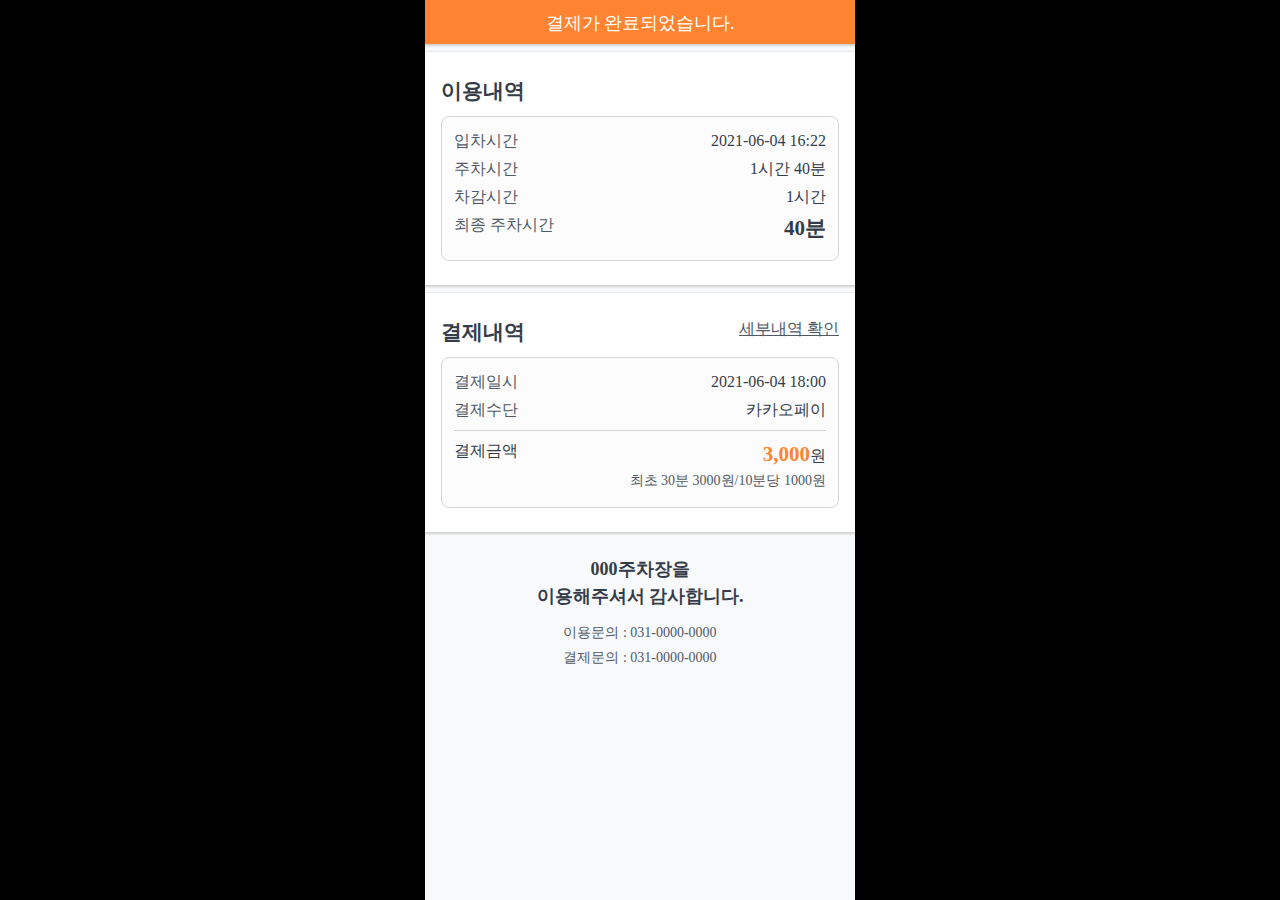
<file: QR/html/pay-result.html>
<!DOCTYPE html>
    <html lang="ko-kr">
    <head>
        <meta charset="UTF-8">
        <meta http-equiv="X-UA-Compatible" content="IE=edge">
        <meta name="viewport" content="width=device-width, initial-scale=1.0, maximum-scale=1.0, minimum-scale=1.0, user-scalable=no, target-densitydpi=medium-dpi">
        <title>주차비 QR정산</title>
        <!-- CSS -->
        <link rel="stylesheet" href="../css/common/layout.css" />
        <link rel="stylesheet" href="../css/pay-result/pay-result.css" />
    </head>
    <body>
      <div class="main">
        <header>
          <h1>결제가 완료되었습니다.</h1>
        </header>
        <!-- 주차 이용내역 -->
        <div class="pay-info">
          <div class="pay-text">
            <h1>이용내역</h1>
            <div class="pay-text-detail">
              <div class="pay-text-detail1">
                <h2>입차시간</h2>
                <p>2021-06-04 16:22</p>
              </div>
              <div class="pay-text-detail1">
                <h2>주차시간</h2>
                <p>1시간 40분</p>
              </div>
              <div class="pay-text-detail1">
                <h2>차감시간</h2>
                <p>1시간</p>
              </div>
              <div class="pay-text-detail1">
                <h2>최종 주차시간</h2>
                <p style="font-size:21px; font-weight: 900;">40분</p>
              </div>
            </div>
          </div>
        </div>
        <!-- 결제 완료내역 -->
        <div class="pay-info">
          <div class="pay-text">
            <h1>결제내역</h1>
            <a href="#"><p>세부내역 확인</p></a>
            <div class="pay-text-detail">
              <div class="pay-text-detail1">
                <h2>결제일시</h2>
                <p>2021-06-04 18:00</p>
              </div>
              <div class="pay-text-detail1">
                <h2>결제수단</h2>
                <p>카카오페이</p>
              </div>
              <div id="line"></div>
              <div class="pay-text-detail1">
                <h3>결제금액</h3>
                <div>
                  <h4><b>3,000</b>원</h4>
                  <h5>최초 30분 3000원/10분당 1000원</h5>
                </div>
              </div>
            </div>
          </div>
        </div>
        <!-- 주차장 정보 -->
        <div class="thankyou">
          <h1>000주차장을<br>이용해주셔서 감사합니다.</h1>
          <p>이용문의 : 031-0000-0000</p>
          <p>결제문의 : 031-0000-0000</p>
        </div>

    </body>
    </html>
</file>
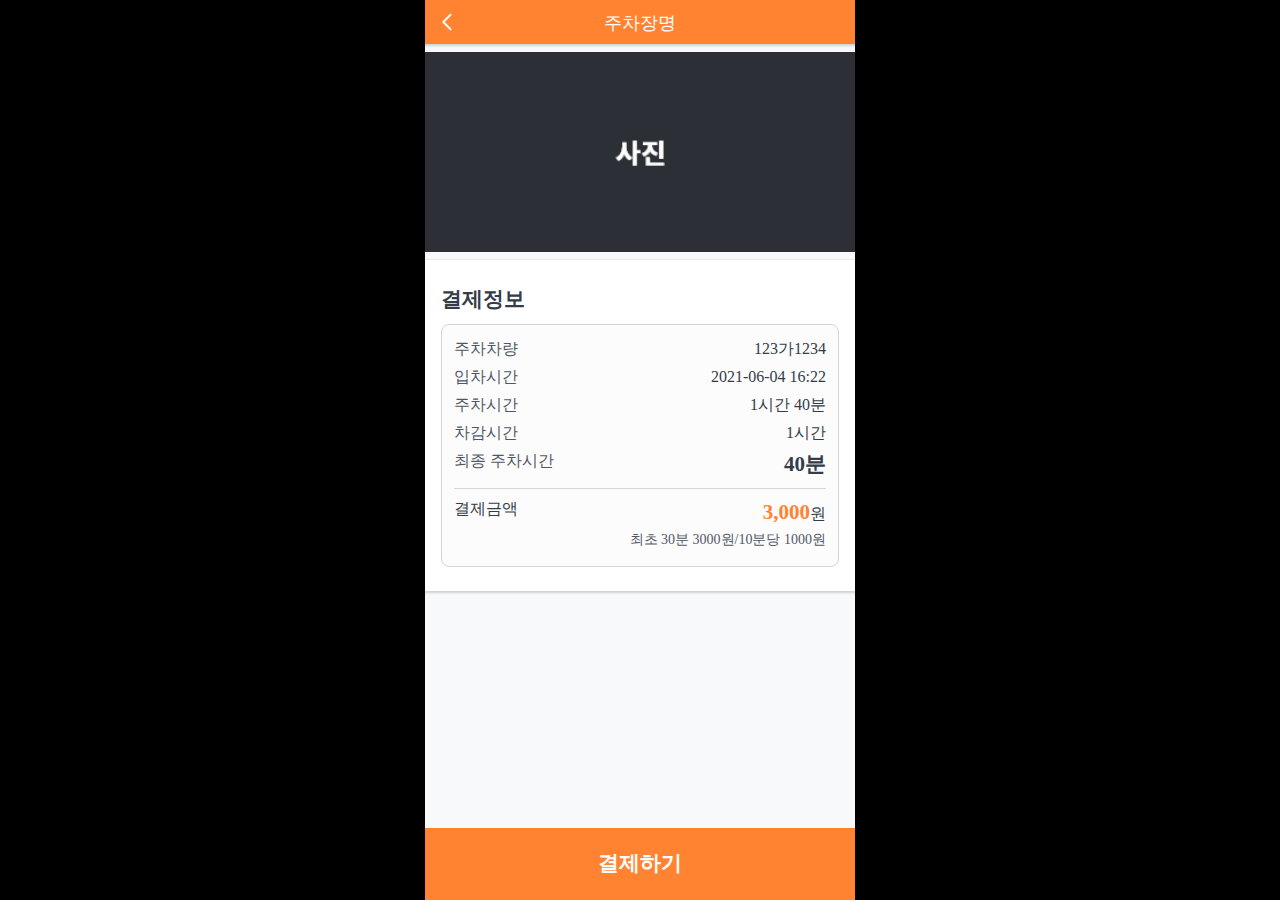
<file: QR/html/pay.html>
<!DOCTYPE html>
    <html lang="ko-kr">
    <head>
        <meta charset="UTF-8">
        <meta http-equiv="X-UA-Compatible" content="IE=edge">
        <meta name="viewport" content="width=device-width, initial-scale=1.0, maximum-scale=1.0, minimum-scale=1.0, user-scalable=no, target-densitydpi=medium-dpi">
        <title>주차비 QR정산</title>
        <!-- CSS -->
        <link rel="stylesheet" href="../css/common/layout.css" />
        <link rel="stylesheet" href="../css/pay/pay.css" />
    </head>
    <body>
      <div class="main">
        <header>
          <a href="#"><img src="../css/icon/back.svg" alt=""></a>
          <h1>주차장명</h1>
        </header>
        <!-- 차 이미지 -->
        <div class="car-img">
        </div>
        <!-- 결제 정보 -->
        <div class="pay-info">
          <div class="pay-text">
            <h1>결제정보</h1>
            <div class="pay-text-detail">
              <div class="pay-text-detail1">
                <h2>주차차량</h2>
                <p>123가1234</p>
              </div>
              <div class="pay-text-detail1">
                <h2>입차시간</h2>
                <p>2021-06-04 16:22</p>
              </div>
              <div class="pay-text-detail1">
                <h2>주차시간</h2>
                <p>1시간 40분</p>
              </div>
              <div class="pay-text-detail1">
                <h2>차감시간</h2>
                <p>1시간</p>
              </div>
              <div class="pay-text-detail1">
                <h2>최종 주차시간</h2>
                <p style="font-size:21px; font-weight: 900;">40분</p>
              </div>
              <div id="line"></div>
              <div class="pay-text-detail1">
                <h3>결제금액</h3>
                <div>
                  <h4><b>3,000</b>원</h4>
                  <h5>최초 30분 3000원/10분당 1000원</h5>
                </div>
              </div>
            </div>
          </div>
        </div>
        <!-- 결제 버튼 -->
        <div class="pay-wrap">
          <h1>결제하기</h1>
        </div>
      </div>

    </body>
    </html>
</file>
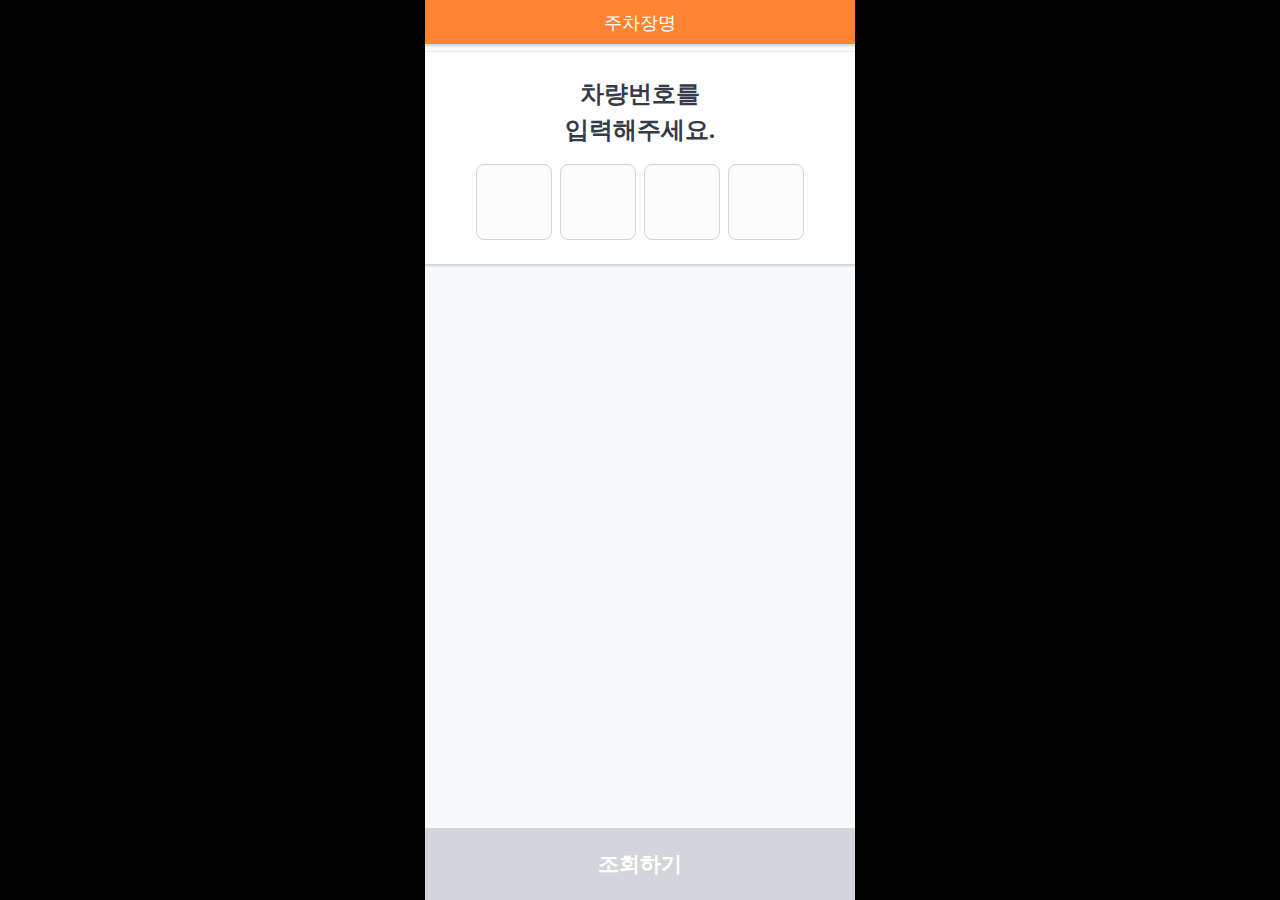
<file: QR/html/search.html>
<!DOCTYPE html>
    <html lang="ko-kr">
    <head>
        <meta charset="UTF-8">
        <meta http-equiv="X-UA-Compatible" content="IE=edge">
        <meta name="viewport" content="width=device-width, initial-scale=1.0, maximum-scale=1.0, minimum-scale=1.0, user-scalable=no, target-densitydpi=medium-dpi">
        <title>주차비 QR정산</title>
        <!-- CSS -->
        <link rel="stylesheet" href="../css/common/layout.css" />
        <link rel="stylesheet" href="../css/search/search.css" />
    </head>
    <body>
      <div class="main">
        <header>
          <h1>주차장명</h1>
        </header>
        <div class="carnumber-wrap">
          <div class="carnumber">차량번호를 <br>입력해주세요.</div>
            <input class="blankLettersMobile" type="text" value="" size="1" maxlength="1">
            <input class="blankLettersMobile" type="text" value="" size="1" maxlength="1">
            <input class="blankLettersMobile" type="text" value="" size="1" maxlength="1">
            <input class="blankLettersMobile" type="text" value="" size="1" maxlength="1">  
          </div>
        </div>
        <!-- 조회 버튼 -->
          <div class="search-wrap">
            <input class="search" type="text" value="조회하기">
          </div>
    </div>

    </body>
    </html>
</file>
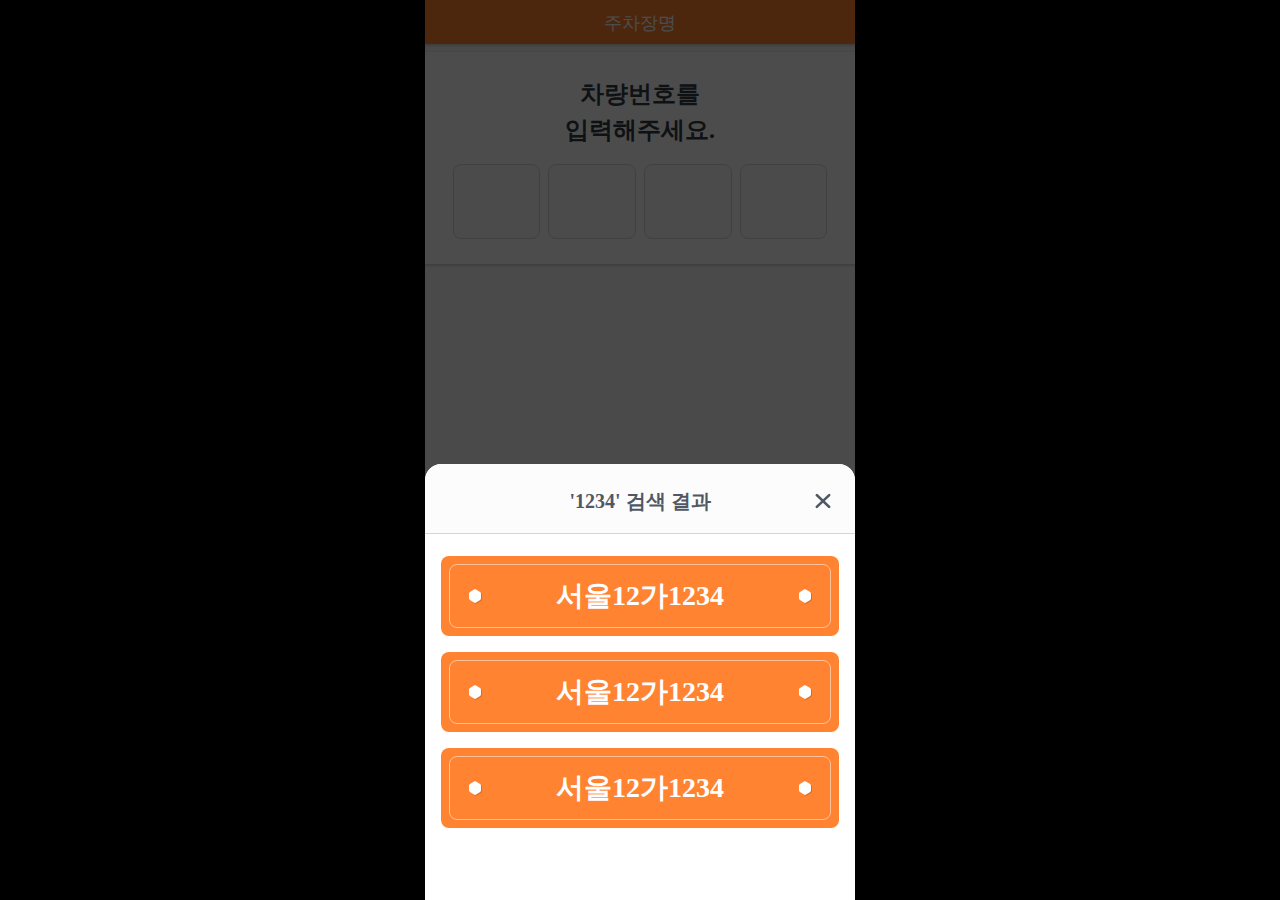
<file: QR/html/searh-result.html>
<!DOCTYPE html>
    <html lang="ko-kr">
    <head>
        <meta charset="UTF-8">
        <meta http-equiv="X-UA-Compatible" content="IE=edge">
        <meta name="viewport" content="width=device-width, initial-scale=1.0">
        <title>Document</title>
        <!-- CSS -->
        <link rel="stylesheet" href="../css/common/layout.css" />
        <link rel="stylesheet" href="../css/search-result/search-result.css" />
    </head>
    <body>
      <div class="main">
        <!-- 번호검색 목록 -->
        <div class="dimmed">
        </div>
        <div class="pop">
            <div class="pop-title">
              <h1>'1234' 검색 결과</h1>
              <img src="../css/icon/close.svg" alt="">
            </div>
          <div class="pop-wrap">
            <div class="license-platewrap">
              <div class="license-plate">
                <div class="license-plate-line">
                  <div id="hexagon"></div>
                  <h1>서울12가1234</h1>
                  <div id="hexagon"></div>
                </div>
              </div>
              <div class="license-plate">
                <div class="license-plate-line">
                  <div id="hexagon"></div>
                  <h1>서울12가1234</h1>
                  <div id="hexagon"></div>
                </div>
              </div>
              <div class="license-plate">
                <div class="license-plate-line">
                  <div id="hexagon"></div>
                  <h1>서울12가1234</h1>
                  <div id="hexagon"></div>
                </div>
              </div>
            </div>
          </div>
        </div>
        <!-- search 부분 -->
        <header>
          <h1>주차장명</h1>
        </header>
        <div class="carnumber-wrap">
          <div class="carnumber">차량번호를 <br>입력해주세요.</div>
            <input class="blankLettersMobile" type="text" value="" size="1" maxlength="1">
            <input class="blankLettersMobile" type="text" value="" size="1" maxlength="1">
            <input class="blankLettersMobile" type="text" value="" size="1" maxlength="1">
            <input class="blankLettersMobile" type="text" value="" size="1" maxlength="1">  
          </div>
        </div>
        <div class="search-wrap">
          <input class="search" type="text" value="조회하기">
        </div>
      </div>
    </body>
  </html>
</file>
<file: QR/css/common/layout.css>
@import url(http://spoqa.github.io/spoqa-han-sans/css/SpoqaHanSansNeo.css);
*{ padding: 0; margin: 0; text-decoration: none; list-style: none; box-sizing: border-box; line-height:1.5; font-family: 'Spoqa Han Sans Neo', '-apple-system', 'Roboto', 'Noto Sans', 'sans-serif'; }
body{ background-color: black; width: 100%; height: 100vh;}
header{ width: 100%; height:44px; background-color: #ff8331; box-shadow: 0px 1px 2px 1px rgba(0, 0, 0, .16); position: relative; text-align: center; line-height: 44px; margin-bottom: 8px; }
header a{ position:absolute; left:0px; }
header h1 { font-size: 18px; color: white; vertical-align: bottom; font-weight: 400; padding: 10px 44px;}

#line { width: 100%; height: 1px; background-color: #D2D6DA; margin-top: 8px; margin-bottom: 8px; }

@media (min-width:1024px){
    body{min-width:320px; max-width: 430px; margin: auto; padding: 0px; }
     }
</file>
<file: QR/css/pay-result/pay-result.css>
.main{width: 100%; height:100vh; background-color: #F8F9FA; position: relative; }

/*  이용내역, 결제내역 */
.pay-info{ width: 100%; padding: 24px 16px; background-color:white; box-shadow: 0px 1px 2px 1px rgba(0, 0, 0, .16); margin-bottom: 8px; }
.pay-text h1{ font-size: 21px; color: #353C49; margin-bottom: 8px; display: inline-block; }
.pay-text a{color: #505866; text-align: right; float: right; text-decoration: underline; }
.pay-text-detail{ width: 100%; height: 100%; padding: 12px 12px; background-color: #FCFCFC; border: 1px solid #D2D6DA; border-radius: 8px; }
.pay-text-detail1{ display: flex; justify-content: space-between; margin-bottom: 4px;}
.pay-text-detail1 h2{ font-size:16px; color: #505866; font-weight: 300; text-align: left;}
.pay-text-detail1 p{ font-size:16px; color: #353C49; font-weight: 500; text-align: right;}
.pay-text-detail1 h3{ font-size:16px; color: #353C49; font-weight: 400; text-align: left;}
.pay-text-detail1 b{ font-size:21px; color: #ff8331; font-weight: 900;}
.pay-text-detail1 h4{ font-size:16px; color: #353C49; font-weight: 400; text-align: right; }
.pay-text-detail1 h5{ font-size:14px; color: #505866; font-weight: 300; text-align: right; }

/*  주차장 정보 */
.thankyou h1{ font-size: 18px; color: #353C49; text-align: center; margin-top:24px; margin-bottom: 12px; }
.thankyou p{ font-size: 14px; color: #505866; text-align: center; margin-bottom: 4px; }

@media (min-width:1024px){
    .main{max-height: 968px;}
     }
</file>
<file: QR/css/pay/pay.css>
.main{width: 100%; height:100%; background-color: #F8F9FA; position: relative; }

/*  차량 정보(이미지, 차량번호) */
.car-img{width: 100%; height: 200px; background: url(../icon/car-img.jpg) center; background-size: cover; margin-bottom: 8px; }
.pay-info{width: 100%; padding: 24px 16px; background-color:white; box-shadow: 0px 1px 2px 1px rgba(0, 0, 0, .16);}

/* 결제 정보 */
.pay-text h1{font-size: 21px; color: #353C49; margin-bottom: 8px; }
.pay-text-detail{width: 100%; height: 100%; padding: 12px 12px; background-color: #FCFCFC; border: 1px solid #D2D6DA; border-radius: 8px; }
.pay-text-detail1{display: flex; justify-content: space-between; margin-bottom: 4px; }
.pay-text-detail1 h2{ font-size:16px; color: #505866; font-weight: 300; text-align: left; }
.pay-text-detail1 p{ font-size:16px; color: #353C49; font-weight: 500; text-align: right; }
.pay-text-detail1 h3{ font-size:16px; color: #353C49; font-weight: 400; text-align: left; }
.pay-text-detail1 b{ font-size:21px; color: #ff8331; font-weight: 900; }
.pay-text-detail1 h4{ font-size:16px; color: #353C49; font-weight: 400; text-align: right; }
.pay-text-detail1 h5{ font-size:14px; color: #505866; font-weight: 300; text-align: right; }

/*  결제하기 버튼) */
.pay-wrap{width: 100%; height: 72px;  position: absolute; bottom: 0px; left: 0px; right: 0px; display:table; }
.pay-wrap h1{ width: 100%; height: 72px; background-color: #ff8331; border: none; text-align: center; font-size: 21px; font-weight: 600; color: white; display:table-cell; vertical-align: middle; }
.pay-wrap:hover{cursor: pointer;}

@media (min-width:1024px){
    .main{max-height: 968px;}
     }
</file>
<file: QR/css/search/search.css>
.main{width: 100%; height:100vh; background-color: #F8F9FA; position: relative; }

/* 번호 입력 */
.carnumber-wrap{ width: 100%; height: 212px; background-color:white; text-align: center; padding: 24px 16px; box-shadow: 0px 1px 2px 1px rgba(0, 0, 0, .16); }
.carnumber{ font-size: 24px; font-weight: 900; color: #353C49; margin-bottom: 16px; }
.blankLettersMobile { max-width:76px; width: calc(88%/4); height: 76px; text-align:center; line-height: 100%;  background-color: #FCFCFC; border: 1px solid #D2D6DA; border-radius: 8px; font-weight: 600; font-size: 32px; color:#353C49; margin-left: 2px; margin-right: 2px;}

/* 조회하기 버튼 */
.search-wrap{width: 100%; height: 72px;  position: relative; bottom: 72px;  }
.search{ width: 100%; height: 72px; background-color: #D2D6DA; border: none; text-align: center; font-size: 21px; font-weight: 600; color: white; }

@media (min-width:1024px){
    .main{max-height: 968px;}
     }
</file>
<file: QR/css/search-result/search-result.css>
.main{width: 100%; height:100vh; background-color: #F8F9FA; position: relative; }

/* search파일 부분 */
.carnumber-wrap{ width: 100%; height: 212px; background-color:white; text-align: center; padding: 24px 16px; box-shadow: 0px 1px 2px 1px rgba(0, 0, 0, .16); }
.carnumber{ font-size: 24px; font-weight: 900; color: #353C49; margin-bottom: 16px; }
.blankLettersMobile { width: 22%; height: 75px; text-align:center; line-height: 100%;  background-color: #FCFCFC; border: 1px solid #D2D6DA; border-radius: 8px; margin-left:4px; margin-right:4px; font-weight: 600; font-size: 32px; color:#353C49; margin-left: 2px; margin-right: 2px;}
.search-wrap{width: 100%; height: 72px;  position: relative; bottom: 72px;  }
.search{ width: 100%; height: 72px; background-color: #D2D6DA; border: none; text-align: center; font-size: 21px; font-weight: 600; color: white; }

/* 차량 검색 결과 */
.dimmed{ position: absolute; top:0; bottom:0; left: 0; right: 0; background: #000; opacity: .7; z-index: 10; }
.pop{ position: absolute; max-height:100%; bottom:0; left: 0; right: 0; background: white; z-index: 10; padding-bottom: 56px; border-radius: 16px 16px 0px 0px; overflow-y: auto; }
.pop-title{ width: 100%; height: 70px; text-align: center; background-color: #FCFCFC;  padding-top: 22px; border-bottom: 1px solid #D2D6DA; margin-bottom: 22px; border-radius: 16px 16px 0px 0px; }
.pop-title h1{ font-size: 20px; font-weight: 600; color: #505866; display: inline-block; }
.pop-title img{ position: absolute; right: 8px; top: 13px;}
.license-platewrap { width: 100%; height:100%; padding:0px 16px; overflow: auto; }
.license-plate { width: 100%; height: 80px; background-color: #ff8331; text-align: center; padding: 8px; border-radius: 8px; margin-bottom: 16px; }
.license-plate:hover{ cursor: pointer;}
.license-plate-line { width:100%; height:100%; border:1px solid rgba(255, 255, 255, .5); display: table; border-radius: 8px; padding: 0px 16px; }
.license-plate-line h1 { font-size: 28px; color: white; display: table-cell; vertical-align: middle; }
#hexagon{ width:18px; height:18px; background: url(../icon/hexagon.svg) center no-repeat; display:table-cell; vertical-align: middle; }

@media (min-width:1024px){
    .main{max-height: 968px;}
     }
</file>
